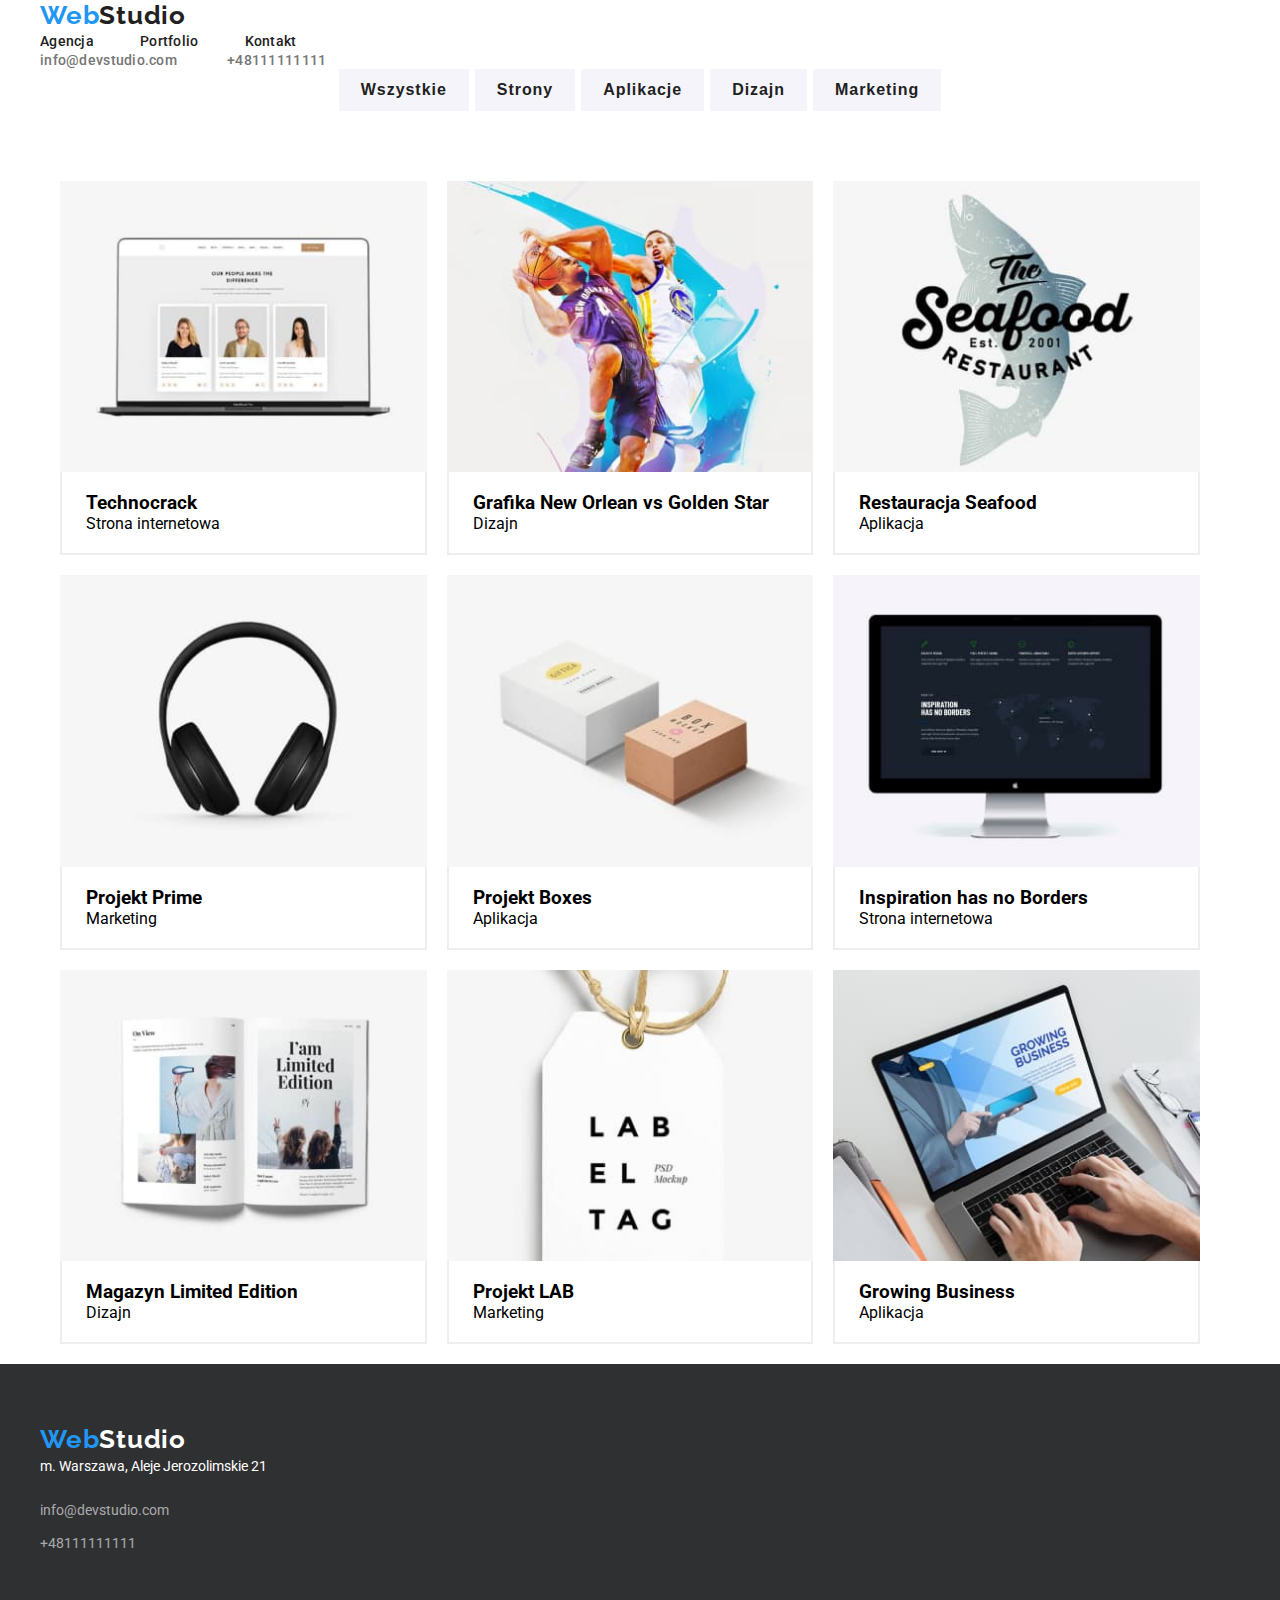
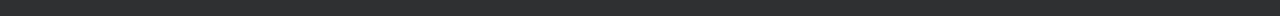
<file: portfolio.html>
<!DOCTYPE html>
<html lang="pl">
  <head>
    <meta charset="UTF-8" />
    <meta name="viewport" content="width=device-width, initial-scale=1.0" />
    <title>Projekt</title>
    <link rel="preconnect" href="https://fonts.googleapis.com" />
    <link rel="preconnect" href="https://fonts.gstatic.com" crossorigin />
    <link
      rel="stylesheet"
      href="https://fonts.googleapis.com/css2?family=Raleway:wght@700&family=Roboto:wght@400;500;700;900&display=swap"
    />

    <link
      rel="stylesheet"
      href="https://cdnjs.cloudflare.com/ajax/libs/modern-normalize/1.1.0/modern-normalize.min.css"
      integrity="sha512-wpPYUAdjBVSE4KJnH1VR1HeZfpl1ub8YT/NKx4PuQ5NmX2tKuGu6U/JRp5y+Y8XG2tV+wKQpNHVUX03MfMFn9Q=="
      crossorigin="anonymous"
      referrerpolicy="no-referrer"
    />
    <link rel="stylesheet" href="css/style.css" />

    <style>
      body {
        font-family: "Roboto", sans-serif;
      }
    </style>
  </head>
  <body>
    <header>
      <div class="container header-list">
        <a class="logo" href="index.html"
          >Web<span class="black">Studio</span></a
        >
        <ul class="nav-list">
          <li>
            <a href="#">Agencja</a>
          </li>
          <li>
            <a href="portfolio.html">Portfolio</a>
          </li>
          <li>
            <a href="#">Kontakt</a>
          </li>
        </ul>
        <ul class="contacts-list">
          <li>
            <a href="mailto:info@devstudio.com">info@devstudio.com</a>
          </li>
          <li>
            <a href="tel:+48111111111">+48111111111</a>
          </li>
        </ul>
      </div>
    </header>

    <section class="content-section-portfolio">
      <div class="container">
        <nav>
          <ul class="portfolio-buttons">
            <li><button class="filter" type="button">Wszystkie</button></li>
            <li><button class="filter" type="button">Strony</button></li>
            <li><button class="filter" type="button">Aplikacje</button></li>
            <li><button class="filter" type="button">Dizajn</button></li>
            <li><button class="filter" type="button">Marketing</button></li>
          </ul>
        </nav>

        <div class="box-grid portfolio-grid">
          <figure class="portfolio-images">
            <img alt="photo of screen" src="images/technocrack.jpg" />
            <figcaption class="image-portfolio-title">
              <h3>Technocrack</h3>
              <span class="image-title">Strona internetowa</span>
            </figcaption>
          </figure>

          <figure class="portfolio-images">
            <img
              alt="photo of players "
              src="images/new-orlean-vs-golden-star.jpg"
            />
            <figcaption class="image-portfolio-title">
              <h3>Grafika New Orlean vs Golden Star</h3>
              <span class="image-title">Dizajn</span>
            </figcaption>
          </figure>

          <figure class="portfolio-images">
            <img
              alt="photo of restaurant"
              src="images/restaurant-sea-food.jpg"
            />
            <figcaption class="image-portfolio-title">
              <h3>Restauracja Seafood</h3>
              <span class="image-title">Aplikacja</span>
            </figcaption>
          </figure>

          <figure class="portfolio-images">
            <img alt="photo of headphones" src="images/project-prime.jpg" />
            <figcaption class="image-portfolio-title">
              <h3>Projekt Prime</h3>
              <span class="image-title">Marketing</span>
            </figcaption>
          </figure>

          <figure class="portfolio-images">
            <img alt="photo of boxess" src="images/project-boxes.jpg" />
            <figcaption class="image-portfolio-title">
              <h3>Projekt Boxes</h3>
              <span class="image-title">Aplikacja</span>
            </figcaption>
          </figure>

          <figure class="portfolio-images">
            <img
              alt="photo of monitor"
              src="images/inspiration-has-no-borders.jpg"
            />
            <figcaption class="image-portfolio-title">
              <h3>Inspiration has no Borders</h3>
              <span class="image-title">Strona internetowa</span>
            </figcaption>
          </figure>

          <figure class="portfolio-images">
            <img
              alt="photo of magazine"
              src="images/magazine-limited-edition.jpg"
            />
            <figcaption class="image-portfolio-title">
              <h3>Magazyn Limited Edition</h3>
              <span class="image-title">Dizajn</span>
            </figcaption>
          </figure>

          <figure class="portfolio-images">
            <img alt="photo of hanger" src="images/project-lab.jpg" />
            <figcaption class="image-portfolio-title">
              <h3>Projekt LAB</h3>
              <span class="image-title">Marketing</span>
            </figcaption>
          </figure>

          <figure class="portfolio-images">
            <img alt="photo of laptop" src="images/growing-business.jpg" />
            <figcaption class="image-portfolio-title">
              <h3>Growing Business</h3>
              <span class="image-title">Aplikacja</span>
            </figcaption>
          </figure>
        </div>
      </div>
    </section>

    <!-- sekcja footeru-->
    <footer class="footer-address">
      <div class="container">
        <a class="logo" href="index.html"
          >Web<span class="white">Studio</span></a
        >
        <nav>
          <p>
            <span class="localization"
              >m. Warszawa, Aleje Jerozolimskie 21</span
            >
          </p>
          <ul class="footer-contacts">
            <li>
              <a href="mailto:info@devstudio.com">info@devstudio.com</a>
            </li>
            <li>
              <a href="tel:+48111111111">+48111111111</a>
            </li>
          </ul>
        </nav>
      </div>
    </footer>
  </body>
</html>
</file>
<file: css/style.css>
:root {
  --blue-color: #2196f3;
  --grey-color: #757575;
  --white-color: #ffffff;
  --dark-grey-color: #2f3032;
  --black-color: #212121;
  --footer-color: rgba(255, 255, 255, 0.6);
}

ul,
h1,
h2,
h3,
h4,
p,
figure {
  margin: 0px;
  padding: 0px;
}

body {
  font-family: "Roboto", sans-serif;
  background: var(--white-color);
  margin: 0;
}

.main-title {
  background-color: #2f3032;
  padding-top: 200px;
  height: 600px;
}

.team-section {
  background-color: #f5f4fa;
}

.section {
  padding-top: 94px;
  padding-bottom: 94px;
}
.header-nav {
  padding: 24px 0 25px;
  border-bottom: 1px solid #ececec;
}

.flex-container {
  display: flex;
  justify-content: space-between;
  align-items: center;
}

.flex-links {
  display: flex;
  align-items: center;
  gap: 93px;
}

.logo {
  font-family: "Raleway";
  font-style: bold;
  font-weight: 700;
  font-size: 26px;
  line-height: 1.19;
  letter-spacing: 0.03em;
  color: var(--blue-color);
  text-decoration: none;
  border: none;
}

.black {
  color: var(--black-color);
}
.white {
  color: var(--white-color);
}

.nav-list {
  display: flex;
  flex-direction: row;
  list-style: none;
  padding: 0;
  gap: 46px;
}

.nav-list a {
  font-weight: 500;
  font-size: 14px;
  line-height: 1.14;
  text-align: left;
  letter-spacing: 0.02em;
  color: var(--black-color);
  text-decoration: none;
}

.nav-list a:hover,
.nav-list a:focus {
  color: var(--blue-color);
}

.contacts-list {
  display: flex;
  gap: 50px;
  list-style: none;
}

.contacts-list a {
  font-weight: 500;
  font-size: 14px;
  line-height: 1.14;
  text-align: left;
  letter-spacing: 0.02em;
  color: var(--grey-color);
  text-decoration: none;
}

.contacts-list a:hover,
.contacts-list a:focus {
  color: var(--blue-color);
}

.title {
  display: flex;
  flex-direction: column;
  justify-content: center;
  align-items: center;
}

.title h1 {
  font-weight: 900;
  font-size: 44px;
  line-height: 1.36;
  margin: 106px 252px 30px;
  letter-spacing: 0.06em;
  text-align: center;
  color: var(--white-color);
}

.title button {
  font-weight: 700;
  font-size: 16px;
  line-height: 1.875;
  letter-spacing: 0.06em;
  color: var(--white-color);
  cursor: pointer;
  background: var(--blue-color);
  padding: 10px 42px 10px 41px;
  margin-bottom: 106px;
  box-shadow: 0px 4px 4px rgba(0, 0, 0, 0.15);
  border: none;
  border-radius: 4px;
}

.portfolio-buttons {
  margin-bottom: 50px;
  display: flex;
  flex-direction: row;
  list-style-type: none;
  gap: 6px;
  justify-content: center;
}

.main-button {
  text-align: center;
}

.articles h3 {
  font-weight: 700;
  font-size: 14px;
  line-height: 1.14;
  line-height: 100%;
  text-align: left;
  vertical-align: top;
  letter-spacing: 0.03em;
}

.articles {
  display: flex;
  list-style: none;
}

.articles p {
  font-weight: 400;
  font-size: 14px;
  line-height: 1.71;
  letter-spacing: 0.03;
  color: var(--grey-color);
}

.images-container {
  display: flex;
  gap: 30px;
  justify-content: center;
}

img {
  max-width: 100%;
  vertical-align: middle;
}

.photo {
  margin-top: -94px;
}

.subtitle {
  font-weight: 700;
  font-size: 36px;
  line-height: 100%;
  text-align: center;
  color: var(--black-color);
  margin-top: 0;
  padding-bottom: 50px;
}

.team-container {
  display: flex;
  max-width: 1200px;
  justify-content: center;
  list-style-type: none;
  text-align: center;
  gap: 30px;
}
.container {
  width: 1200px;
  padding: 0 15px;
  margin: 0 auto;
}
.logo-links {
  display: flex;
}

.team-image {
  box-shadow: 0px 1px 3px rgba(0, 0, 0, 0.12), 0px 1px 1px rgba(0, 0, 0, 0.14),
    0px 2px 1px rgba(0, 0, 0, 0.2);
  border-radius: 0px 0px 4px 4px;
  background-color: var(--white-color);
}

.team-member {
  display: flex;
  flex-direction: column;
  font-weight: 500;
  font-size: 16px;
  line-height: 1.18;
  line-height: 100%;
  text-align: center;
  vertical-align: top;
  letter-spacing: 0.03;
  color: var(--black-color);
  padding-top: 30px;
}

.team-position {
  font-weight: 400;
  font-size: 16px;
  line-height: 1.18;
  line-height: 100%;
  text-align: center;
  vertical-align: top;
  letter-spacing: 0.03em;
  color: var(#2f3032);
  margin-bottom: 30px;
  padding-top: 10px;
}

.footer-address {
  background-color: var(--dark-grey-color);
  padding-top: 60px;
  padding-bottom: 60px;
}

.localization {
  font-style: normal;
  font-weight: 400;
  font-size: 14px;
  line-height: 1.71;
  letter-spacing: 0.03;
  color: var(--white-color);
}

.footer-contacts {
  display: flex;
  flex-direction: column;
  margin-top: 20px;
  list-style-type: none;
  padding-left: 0px;
  gap: 9px;
}

.footer-contacts a {
  font-weight: 400;
  font-size: 14px;
  line-height: 1.71;
  text-align: left;
  letter-spacing: 0.03;
  color: var(--footer-color);
  text-decoration: none;
}

.mail {
  font-weight: 400;
  font-size: 14px;
  line-height: 1.71;
  text-align: left;
  letter-spacing: 0.03;
  color: var(--footer-color);
  text-decoration: underline;
}

.footer-contacts :hover,
.footer-contacts :focus {
  color: var(--blue-color);
}

.filter {
  font-weight: 700;
  font-size: 16px;
  line-height: 1.87;
  display: flex;
  padding-top: 6px;
  padding-bottom: 6px;
  padding-left: 22px;
  padding-right: 22px;
  align-items: center;
  letter-spacing: 0.06em;
  color: var(--black-color);
  background: #f5f4fa;
  box-shadow: 0px 4px 4px rgba(0, 0, 0, 0, 15);
  border: none;
}

.filter:hover,
.filter:focus {
  color: var(--white-color);
  background-color: var(--blue-color);
}

.portfolio-grid {
  flex-wrap: wrap;
}

.box-grid {
  display: flex;
  flex-direction: row;
  gap: 20px;
  padding: 20px;
}

.portfolio-images {
  width: calc((100% - 60px) / 3);
  background-color: var(--white-color);
}

.image-portfolio-title {
  padding-bottom: 20px;
  padding-top: 20px;
  padding-left: 24px;
  border: 2px solid #eeeeee;
  border-top: none;
}

.products {
  background-color: #ffffff;
  padding: 0 20px;
  display: flex;
  flex-direction: column;
  max-width: 280px;
  margin: auto;
  margin-top: 122px;

  @media (min-width: 768px) {
    max-width: none;
    padding: 0 34px;
  }

  .products__label {
    font-weight: 400;
    font-size: 18px;
    line-height: 21px;
    text-align: center;
    text-transform: uppercase;
    color: #ffa5ba;
    font-family: 'Titan One';
    margin-bottom: 15px;
  }

  .products__title {
    font-weight: 400;
    font-size: 34px;
    line-height: 39px;
    text-align: center;
    text-transform: uppercase;
    letter-spacing: 0.04em;
    color: #d41443;

    @media (min-width: 1200px) {
      margin-bottom: 259px;
    }
  }

  .products__types {
    display: flex;
    flex-wrap: wrap;
    row-gap: 129px;

    @media (min-width: 768px) {
      column-gap: 20px;
      justify-content: center;
    }
  }

  .products-item {
    color: #ffffff;
    width: 100%;
    height: 485px;
    border-radius: 24px;
    text-align: center;
    padding: 0 20px;
    position: relative;
    display: flex;
    flex-direction: column;

    &:last-child {
      margin-bottom: 98px;
    }

    @media (min-width: 768px) {
      margin-bottom: 112px;
      width: 220px;
    }

    @media (min-width: 1200px) {
      margin-bottom: 119px;
      width: 329px;
      height: 525px;
    }

    .products-item__description {
      font-family: 'DM Sans';
      font-weight: 700;
      margin: 30px auto;
      width: 200px;
      line-height: 152%;
    }

    .products-item__button {
      position: absolute;
      background-image: url('/src/images/products/arrow-right.png');
      background-size: cover;
      background-repeat: no-repeat;
      background-position: center;
      content: '';
      width: 40px;
      height: 40px;
      bottom: 40px;
      left: 50%;
      transform: translate(-50%);
    }

    .products-item__ice {
      background-color: #ffb8ca;

      &::before {
        display: block;
        position: absolute;
        background-image: url('/src/images/products/icecream-mb@1.png');
        content: '';
        width: 249px;
        height: 252px;
        background-size: cover;
        background-repeat: no-repeat;
        bottom: 350px;
        left: 50%;
        transform: translate(-50%);

        @media (min-device-pixel-ratio: 2), (min-resolution: 192dpi), (min-resolution: 2dppx) {
          background-image: url('/src/images/products/icecream-mb@2.png');
        }

        @media (min-width: 768px) {
          background-image: url('/src/images/products/icecream-tb@1.png');
          width: 220px;
          height: 226px;
          bottom: 365px;

          @media (min-device-pixel-ratio: 2), (min-resolution: 192dpi), (min-resolution: 2dppx) {
            background-image: url('/src/images/products/icecream-tb@2.png');
          }
        }

        @media (min-width: 1200px) {
          bottom: 390px;
          background-image: url('/src/images/products/icecream-dt@1.png');
          width: 335px;
          height: 335px;
          bottom: 395px;
          @media (min-device-pixel-ratio: 2), (min-resolution: 192dpi), (min-resolution: 2dppx) {
            background-image: url('/src/images/Products/icecream-dt@2.png');
          }
        }
      }
    }

    .products-item__coffee {
      background-color: #f0d1a5;
      &::before {
        display: block;
        position: absolute;
        background-image: url('/src/images/products/icecoffe-mb@1.png');
        content: '';
        background-repeat: no-repeat;
        background-size: cover;
        width: 249px;
        height: 252px;
        bottom: 350px;
        left: 50%;
        transform: translate(-50%);

        @media (min-device-pixel-ratio: 2), (min-resolution: 192dpi), (min-resolution: 2dppx) {
          background-image: url('/src/images/products/icecoffe-mb@2.png');
        }

        @media (min-width: 768px) {
          background-image: url('/src/images/products/icecoffe-tb@1.png');
          width: 220px;
          height: 226px;
          bottom: 365px;

          @media (min-device-pixel-ratio: 2), (min-resolution: 192dpi), (min-resolution: 2dppx) {
            background-image: url('/src/images/products/icecoffe-tb@2.png');
          }
        }

        @media (min-width: 1200px) {
          bottom: 390px;
          background-image: url('/src/images/products/icecoffe-dt@1.png');
          width: 335px;
          height: 335px;
          bottom: 395px;

          @media (min-device-pixel-ratio: 2), (min-resolution: 192dpi), (min-resolution: 2dppx) {
            background-image: url('/src/images/products/icecoffe-dt@2.png');
          }
        }
      }
    }

    .products-item__milkshakers {
      background-color: #c2e297;

      &::before {
        display: block;
        position: absolute;
        background-image: url('/src/images/products/milkshake-mb@1.png');
        content: '';
        background-repeat: no-repeat;
        background-size: cover;
        width: 249px;
        height: 252px;
        bottom: 350px;
        left: 50%;
        transform: translate(-50%);

        @media (min-device-pixel-ratio: 2), (min-resolution: 192dpi), (min-resolution: 2dppx) {
          background-image: url('/src/images/products/milkshake-mb@2.png');
        }

        @media (min-width: 768px) {
          background-image: url('/src/images/products/milkshake-tb@1.png');
          width: 220px;
          height: 226px;
          bottom: 365px;

          @media (min-device-pixel-ratio: 2), (min-resolution: 192dpi), (min-resolution: 2dppx) {
            background-image: url('/src/images/products/milkshake-tb@2.png');
          }
        }

        @media (min-width: 1200px) {
          bottom: 390px;
          background-image: url('/src/images/products/milkshake-dt@1.png');
          width: 335px;
          height: 335px;
          bottom: 395px;

          @media (min-device-pixel-ratio: 2), (min-resolution: 192dpi), (min-resolution: 2dppx) {
            background-image: url('/src/images/products/milkshake-dt@2.png');
          }
        }
      }
    }

    .products-item__title {
      font-family: 'Titan One';
      font-weight: 400;
      font-size: 20px;
      line-height: 22.9px;
      margin-top: 161px;
      text-transform: uppercase;

      &::after {
        content: '...';
        font-size: 25px;
        color: #ffffff;
        display: block;
        letter-spacing: 4px;
        margin-top: 23px;
      }
    }
  }
}
</file>
